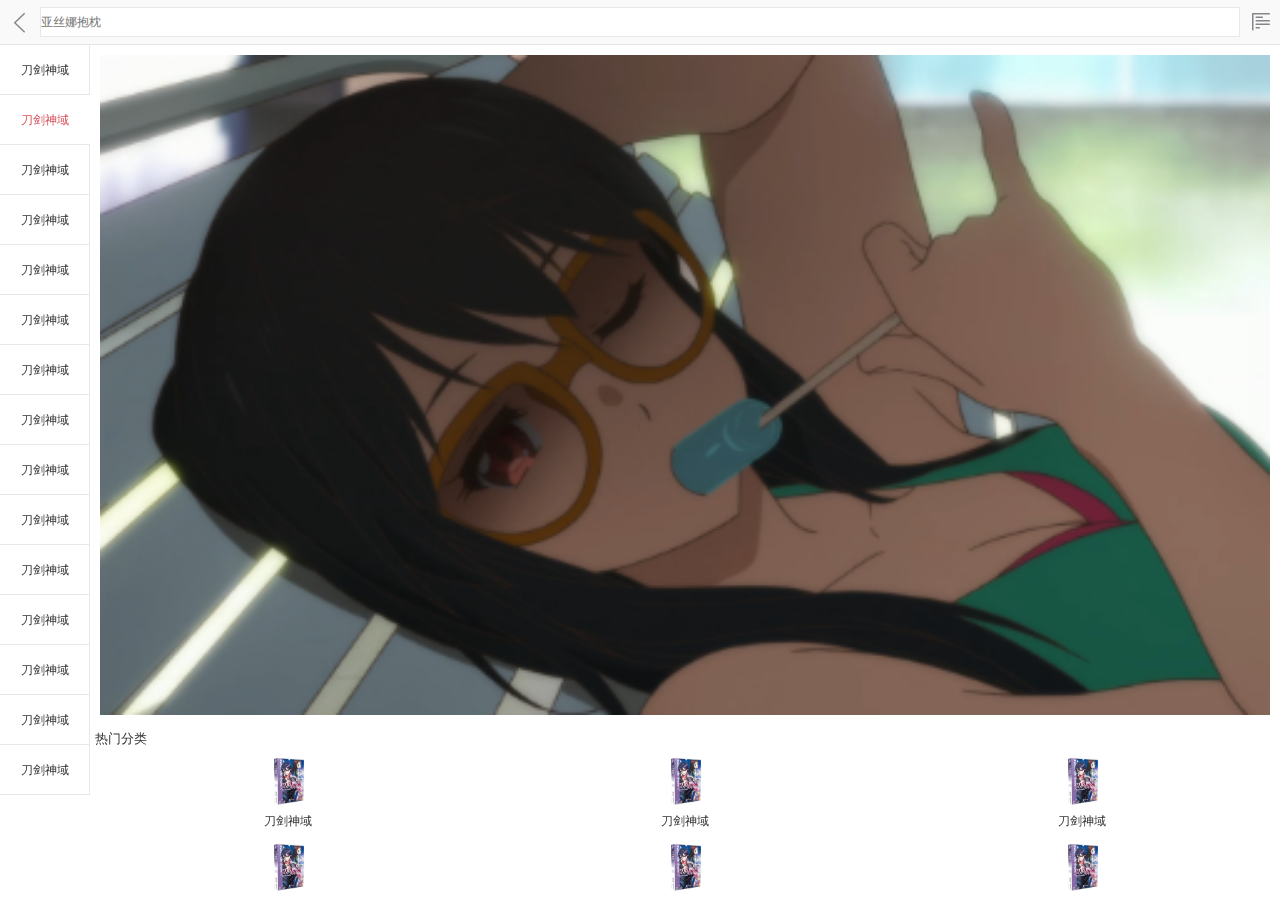
<file: category.html>
<!DOCTYPE html>
<html lang="en">
<head>
    <meta charset="UTF-8">
    <meta name="viewport"
          content="width=device-width, user-scalable=no, initial-scale=1.0, maximum-scale=1.0, minimum-scale=1.0">
    <title>京东列表</title>
    <link rel="stylesheet" href="css/reset.css" />
    <link rel="stylesheet" href="css/category.css">

    <script rel="script" src="js/iscroll.js"></script>
    <script rel="script" src="js/pro_list.js"></script>
    <script rel="script" src="js/fastclick.js"></script>

</head>
<body>
    <div class="container">
        <!--顶部通栏-->
        <div class="tl_search">
            <span class="tl_search_back"></span>
            <form action="">
                <input type="text" placeholder="亚丝娜抱枕">
            </form>
            <span class="tl_search_menu"></span>
        </div>
        <!--左侧菜单-->
        <div class="left_menu">
            <ul class="left_menu_container">
                <li><a>刀剑神域</a></li>
                <li><a class="left_menu_choose">刀剑神域</a></li>
                <li><a>刀剑神域</a></li>
                <li><a>刀剑神域</a></li>
                <li><a>刀剑神域</a></li>
                <li><a>刀剑神域</a></li>
                <li><a>刀剑神域</a></li>
                <li><a>刀剑神域</a></li>
                <li><a>刀剑神域</a></li>
                <li><a>刀剑神域</a></li>
                <li><a>刀剑神域</a></li>
                <li><a>刀剑神域</a></li>
                <li><a>刀剑神域</a></li>
                <li><a>刀剑神域</a></li>
                <li><a>刀剑神域</a></li>
            </ul>
        </div>
        <!--右侧菜单-->
        <div class="right_menu">
            <div class="right_menu_box cleanfix">
                <a><img class="right_menu_banner" src="img/pro_right_bottom.png" alt=""></a>
                <div class="cleanfix">
                    <h3 >热门分类</h3>
                    <ul>
                        <li><img src="img/product01.jpg"/><a>刀剑神域</a></li>
                        <li><img src="img/product01.jpg"/><a>刀剑神域</a></li>
                        <li><img src="img/product01.jpg"/><a>刀剑神域</a></li>
                        <li><img src="img/product01.jpg"/><a>刀剑神域</a></li>
                        <li><img src="img/product01.jpg"/><a>刀剑神域</a></li>
                        <li><img src="img/product01.jpg"/><a>刀剑神域</a></li>
                        <li><img src="img/product01.jpg"/><a>刀剑神域</a></li>
                        <li><img src="img/product01.jpg"/><a>刀剑神域</a></li>
                    </ul>
                </div>
                <div class="cleanfix">
                    <h3 >热门分类</h3>
                    <ul>
                        <li><img src="img/product01.jpg"/><a>刀剑神域</a></li>
                        <li><img src="img/product01.jpg"/><a>刀剑神域</a></li>
                        <li><img src="img/product01.jpg"/><a>刀剑神域</a></li>
                        <li><img src="img/product01.jpg"/><a>刀剑神域</a></li>
                        <li><img src="img/product01.jpg"/><a>刀剑神域</a></li>
                        <li><img src="img/product01.jpg"/><a>刀剑神域</a></li>
                        <li><img src="img/product01.jpg"/><a>刀剑神域</a></li>
                        <li><img src="img/product01.jpg"/><a>刀剑神域</a></li>
                    </ul>
                </div>

            </div>
        </div>

    </div>
</body>
</html>
</file>
<file: css/category.css>
html, body{ margin:0; padding:0;height:100%; }  /*加上这个高度100%才有用*/
.container {
    width: 100%;
    height: 100%;
    padding-top: 45px;
}

.tl_search {
    width: 100%;
    height: 45px;
    border-bottom:1px solid #E6E5E6 ;
    position: fixed;
    left: 0px;
    top:0px;
}
.tl_search .tl_search_back {
    float:left;
    width: 12px;
    height: 20px;
    margin-left: 14px;
    margin-top: 12.5px;
    background: url(../img/57cf8c66Ne0e9a6f4.png) -25px 0px ;
    background-size: 200px 200px;
}
.tl_search form {
    width: 100%;
    background: #FAF9FA;
    padding: 7px 40px;
}
.tl_search form input{
    width: 100%;
    border: 1px solid #E9E7E9;
    height: 30px;
    font-size:12px ;
    color: #838283;
}
.tl_search .tl_search_menu {
    position: absolute;
    right: 10px;
    top: 13px;
    width: 18px;
    height: 18px;
    background: url(../img/57cf8c66Ne0e9a6f4.png) no-repeat -61px -1px ;
    background-size: 200px 200px;
}

.left_menu {
    width: 90px;
    height: 100%;
    float: left;
    overflow: hidden;
}
.left_menu_container {
    width: 90px;
}

.left_menu li {
    height: 50px;
}
.left_menu li a{
    height: 50px;
    display: block;
    font-size: 12px;
    border-right: 1px solid #E9E7E9;
    border-bottom: 1px solid #E9E7E9;
    text-align: center;
    line-height: 50px;
}
.left_menu li a.left_menu_choose{
    border-right: none;
    color: #d8505c;
}

.right_menu {
    height: 100%;
    overflow: hidden;
}
.right_menu_box h3{
    font-size: 13px;
    font-style: normal;
    margin: 5px;
}
.right_menu_box a{
    display: block;
}

.right_menu_banner {
    display: block;
    width: 100%;
    padding: 10px;

}

.right_menu_box ul li{
    float: left;
    height: 86px;
    width: 33.333%;
}
.right_menu_box ul  li a{
    display: block;
    font-size: 12px;
    text-align: center;
}
.right_menu_box ul  li img{
    display: block;
    margin: 0px auto;
    height: 60px;
}
</file>
